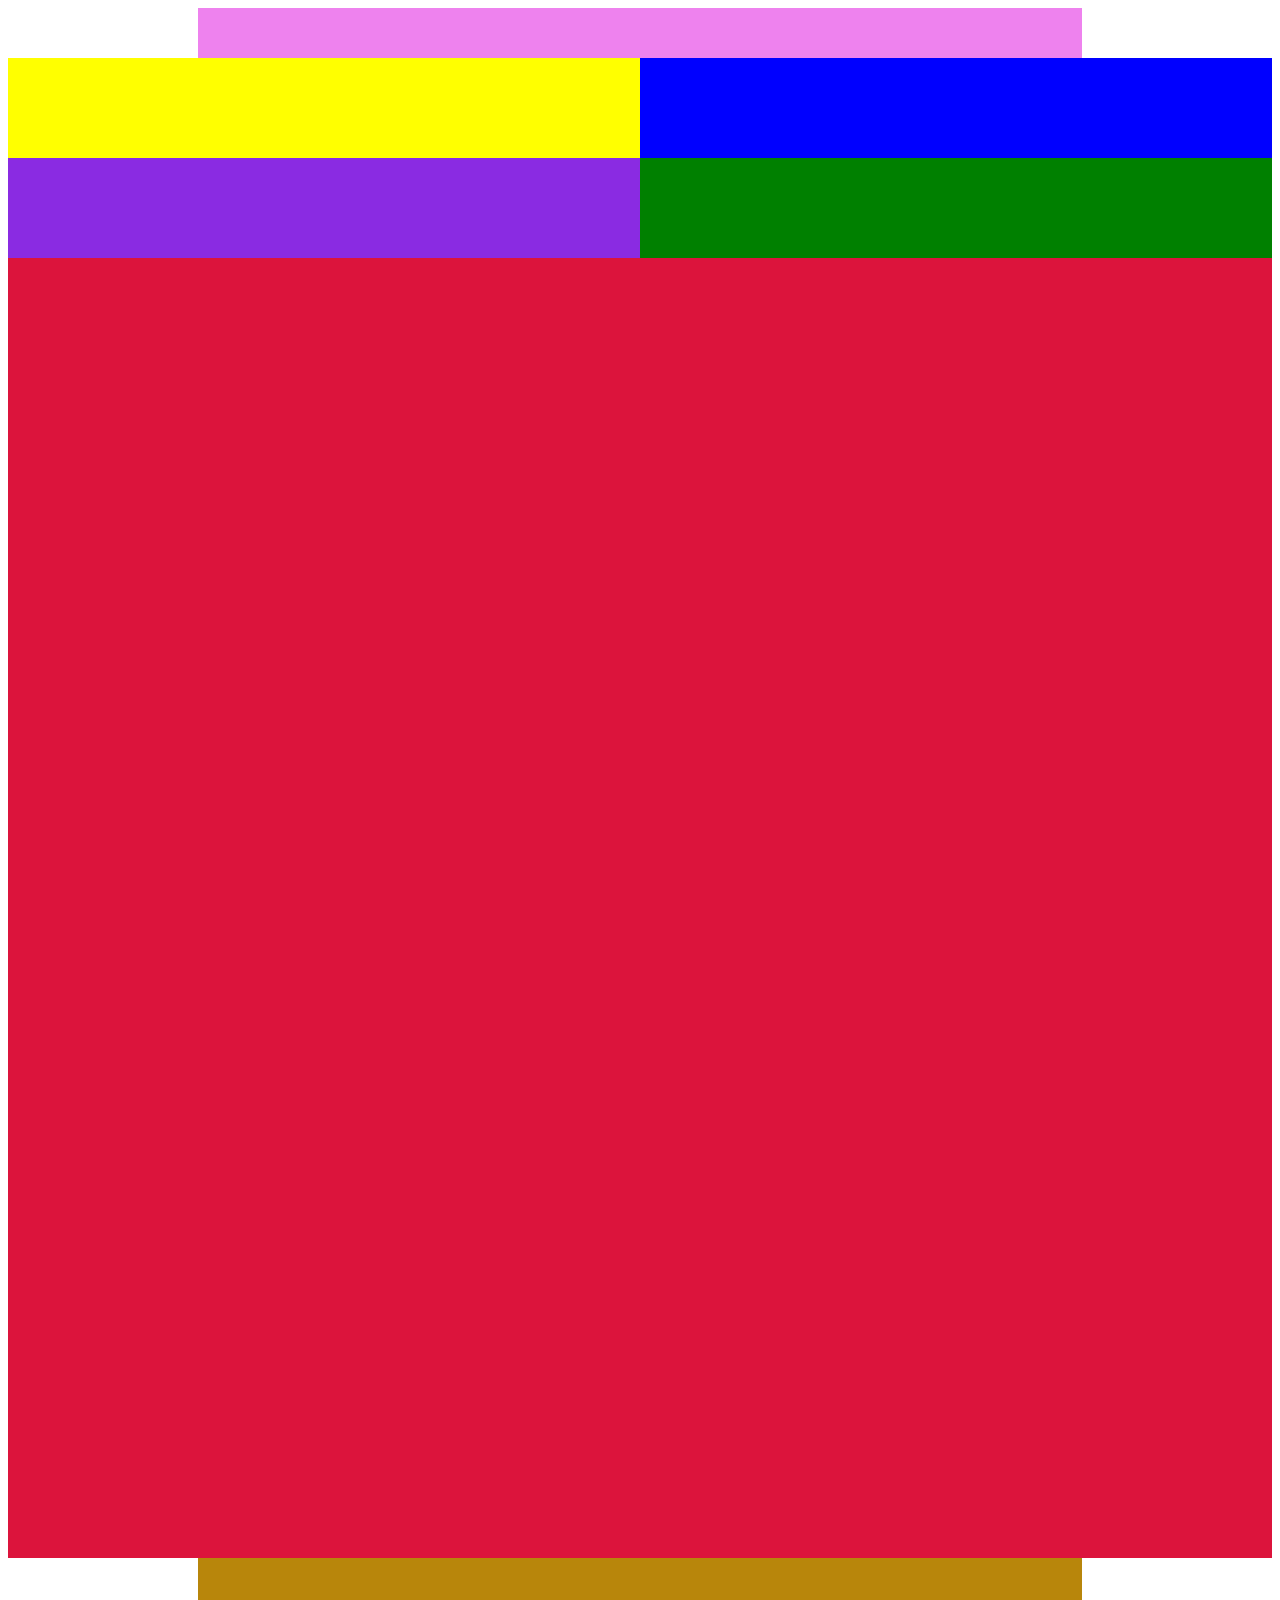
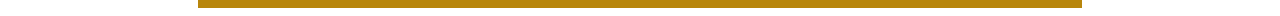
<file: 05-css-position/index.html>
<!DOCTYPE html>
<html lang="en">
<head>
    <meta charset="UTF-8">
    <meta http-equiv="X-UA-Compatible" content="IE=edge">
    <meta name="viewport" content="width=device-width, initial-scale=1.0">
    <title>Position</title>
    <link rel="stylesheet" href="./style/style.css">
</head>
<body>
    <div class="header">

    </div>
    <div class="main">
        <div class="div1">

        </div>
        <div class="div2">

        </div>
        <div class="div3">

        </div>
        <div class="div4">

        </div>
    </div>
    <div class="footer">

    </div>
</body>
</html>
</file>
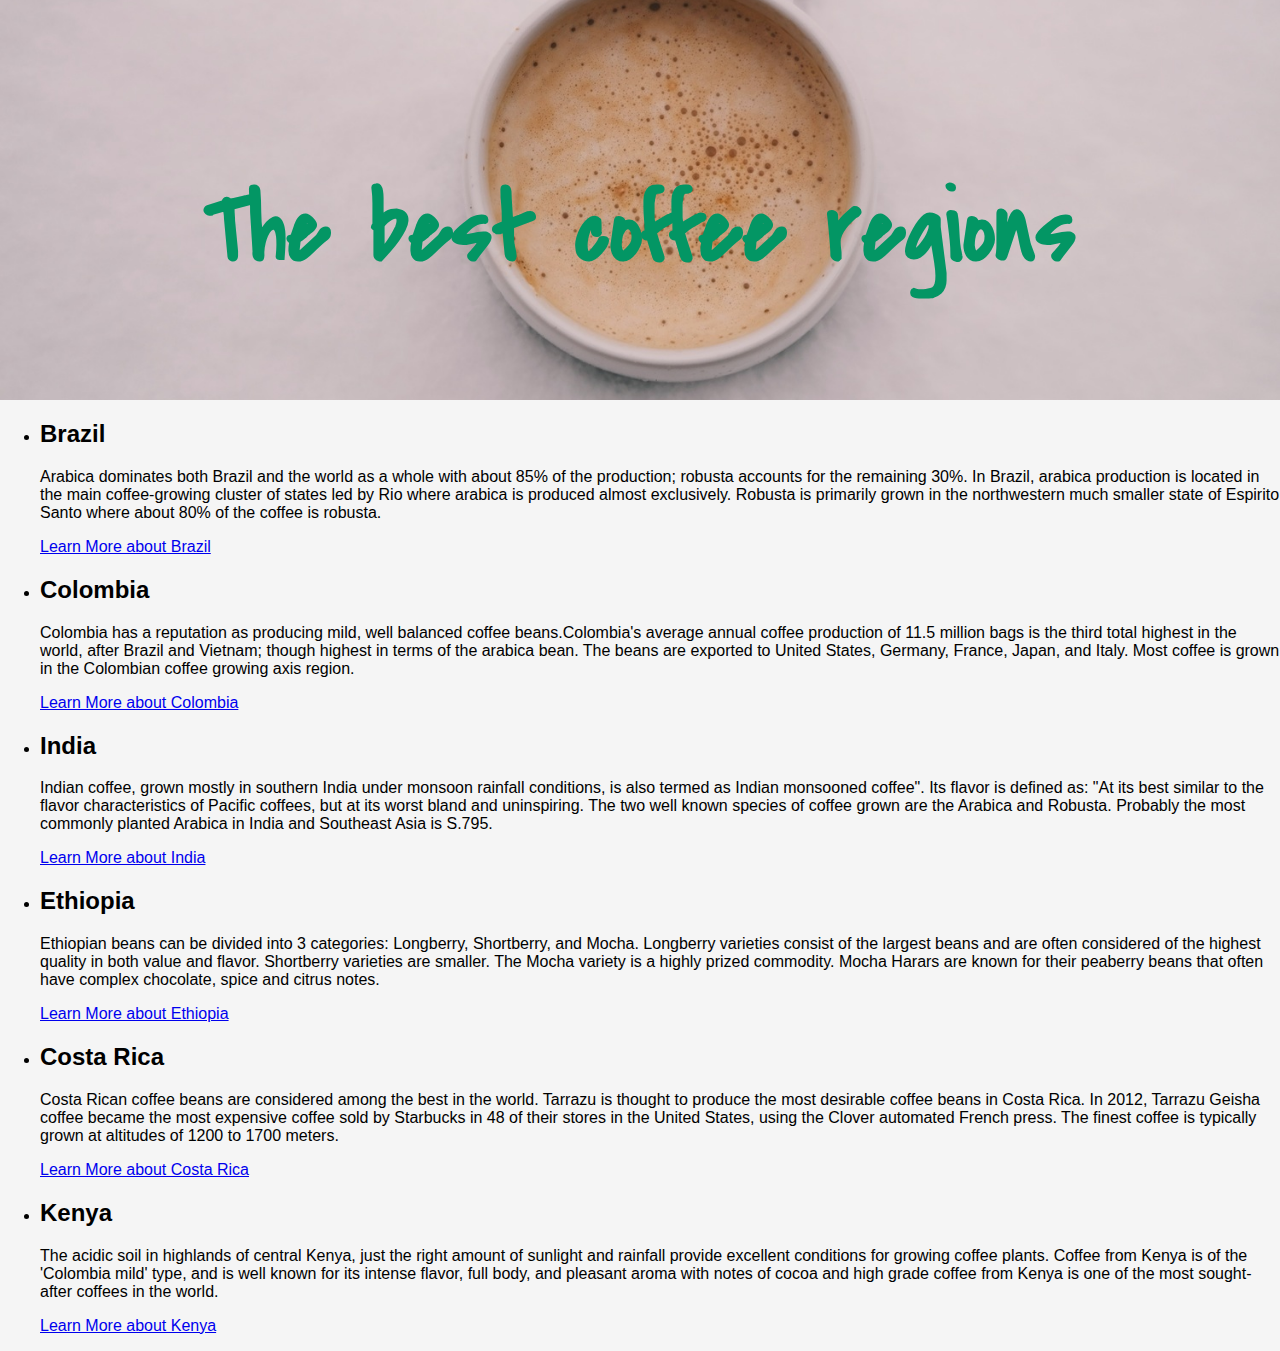
<file: Cofee regions/index.html>
<!DOCTYPE html>
<html lang="en">

<head>
    <meta charset="UTF-8">
    <meta http-equiv="X-UA-Compatible" content="IE=edge">
    <meta name="viewport" content="width=device-width, initial-scale=1.0">
    <title>Coffee regions</title>
    <link rel="icon" href="./style/images/coffee.png">
    <link rel="stylesheet" href="./style/style.css">
    <link rel="preconnect" href="https://fonts.googleapis.com">
    <link rel="preconnect" href="https://fonts.gstatic.com" crossorigin>
    <link
        href="https://fonts.googleapis.com/css2?family=Covered+By+Your+Grace&family=Raleway:wght@100;500;600;800&display=swap"
        rel="stylesheet">
</head>

<body>

    <div class="header" title="best taste">
        <h1>The best coffee regions</h1>
    </div>

    <div class="main">
        <ul>
            <li>
                <h2>Brazil</h2>
                <p>
                    Arabica dominates both Brazil and the world as a whole with about 85% of the production; robusta
                    accounts for the remaining 30%. In Brazil, arabica production is located in the main coffee-growing
                    cluster of states led by Rio where arabica is
                    produced almost exclusively. Robusta is primarily grown in the northwestern much smaller state of
                    Espirito Santo where about 80% of the coffee is robusta.
                </p>
                <a href="https://en.wikipedia.org/wiki/Brazil" target="_blank">Learn More about Brazil</a>
            </li>
            <li>
                <h2>Colombia</h2>
                <p>
                    Colombia has a reputation as producing mild, well balanced coffee beans.Colombia's average annual
                    coffee production of 11.5 million bags is the third total highest in the world, after Brazil and
                    Vietnam; though highest in terms of the arabica
                    bean. The beans are exported to United States, Germany, France, Japan, and Italy. Most coffee is
                    grown in the Colombian coffee growing axis region.
                </p>
                <a href="https://es.wikipedia.org/wiki/Colombia" target="_blank">Learn More about Colombia</a>
            </li>
            <li>
                <h2>India</h2>
                <p>
                    Indian coffee, grown mostly in southern India under monsoon rainfall conditions, is also termed as
                    Indian monsooned coffee". Its flavor is defined as: "At its best similar to the flavor
                    characteristics of Pacific coffees, but at its worst bland and uninspiring. The two well known
                    species of coffee grown are the Arabica and Robusta. Probably the most commonly planted Arabica in
                    India and Southeast Asia is S.795.
                </p>
                <a href="https://en.wikipedia.org/wiki/India" target="_blank">Learn More about India</a>
            </li>
            <li>
                <h2>Ethiopia</h2>
                <p>
                    Ethiopian beans can be divided into 3 categories: Longberry, Shortberry, and Mocha. Longberry
                    varieties consist of the largest beans and are often considered of the highest quality in both value
                    and flavor. Shortberry varieties are smaller. The Mocha variety is a highly prized commodity. Mocha
                    Harars are known for their peaberry beans that often have complex chocolate, spice and citrus notes.
                </p>
                <a href="https://en.wikipedia.org/wiki/Ethiopia" target="_blank">Learn More about Ethiopia
                </a>
            </li>
            <li>
                <h2>Costa Rica</h2>
                <p>
                    Costa Rican coffee beans are considered among the best in the world. Tarrazu is thought to produce
                    the most desirable coffee beans in Costa Rica. In 2012, Tarrazu Geisha coffee became the most
                    expensive coffee sold by Starbucks in 48 of their stores in the United States, using the Clover
                    automated French press. The finest coffee is typically grown at altitudes of 1200 to 1700 meters.
                </p>
                <a href="https://en.wikipedia.org/wiki/Costa_Rica" target="_blank">Learn More about Costa Rica</a>
            </li>
            <li>
                <h2>Kenya</h2>
                <p>
                    The acidic soil in highlands of central Kenya, just the right amount of sunlight and rainfall
                    provide excellent conditions for growing coffee plants. Coffee from Kenya is of the 'Colombia mild'
                    type, and is well known for its intense flavor, full body, and pleasant aroma with notes of cocoa
                    and high grade coffee from Kenya is one of the most sought-after coffees in the world.
                </p>
                <a href="https://en.wikipedia.org/wiki/Kenya" target="_blank">Learn More about Kenya</a>
            </li>
        </ul>
    </div>
</body>

</html>
</file>
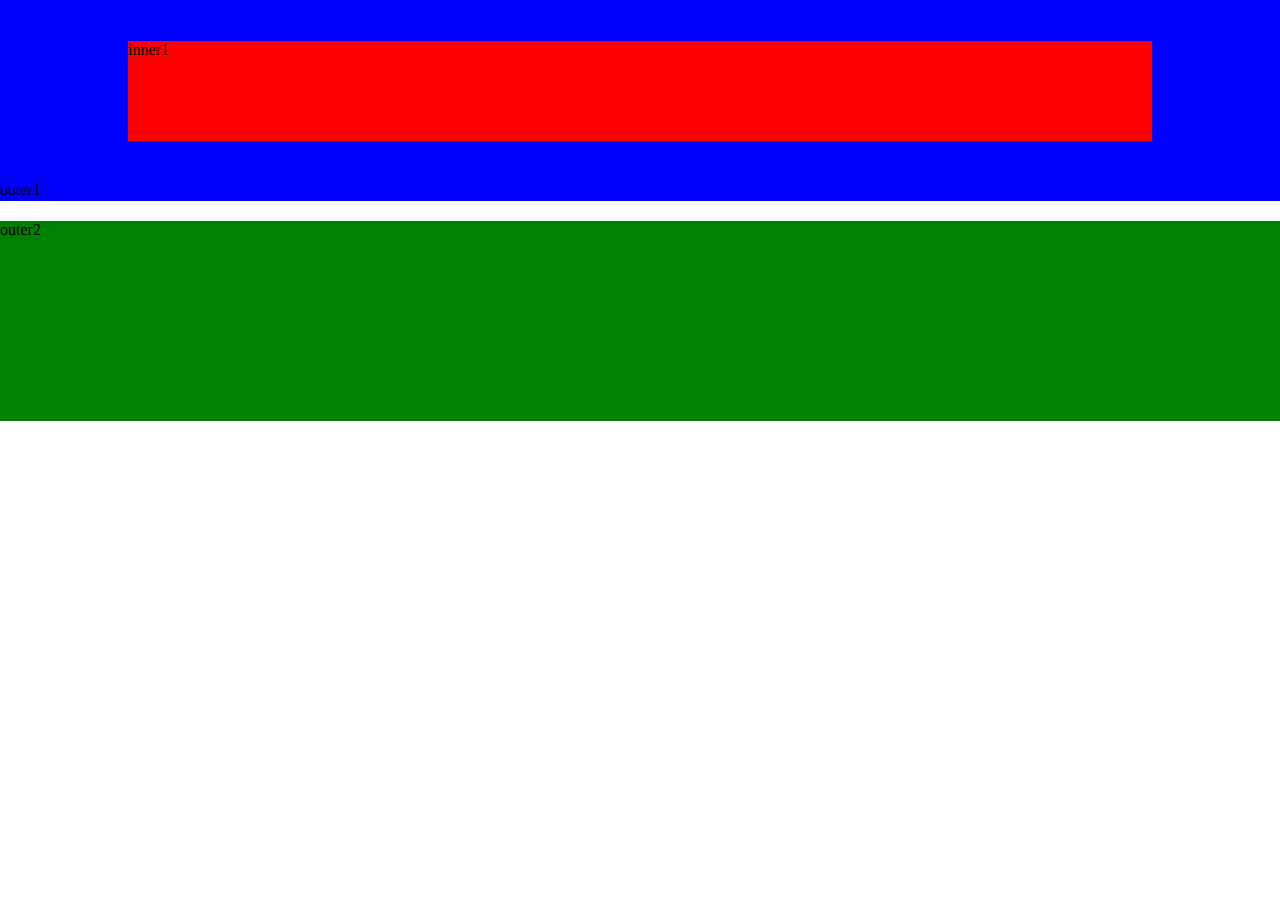
<file: CSS-box-model/index.html>
<!DOCTYPE html>
<html lang="en">
<head>
    <meta charset="UTF-8">
    <meta http-equiv="X-UA-Compatible" content="IE=edge">
    <meta name="viewport" content="width=device-width, initial-scale=1.0">
    <title>Box Model</title>
    <link rel="stylesheet" href="./styles/style.css">
</head>
<body>
    <div class="outer1">
        <div class="inner1">
            inner1
        </div>
        outer1
    </div>
    <div class="outer2">
            outer2
    </div>
</body>
</html>
</file>
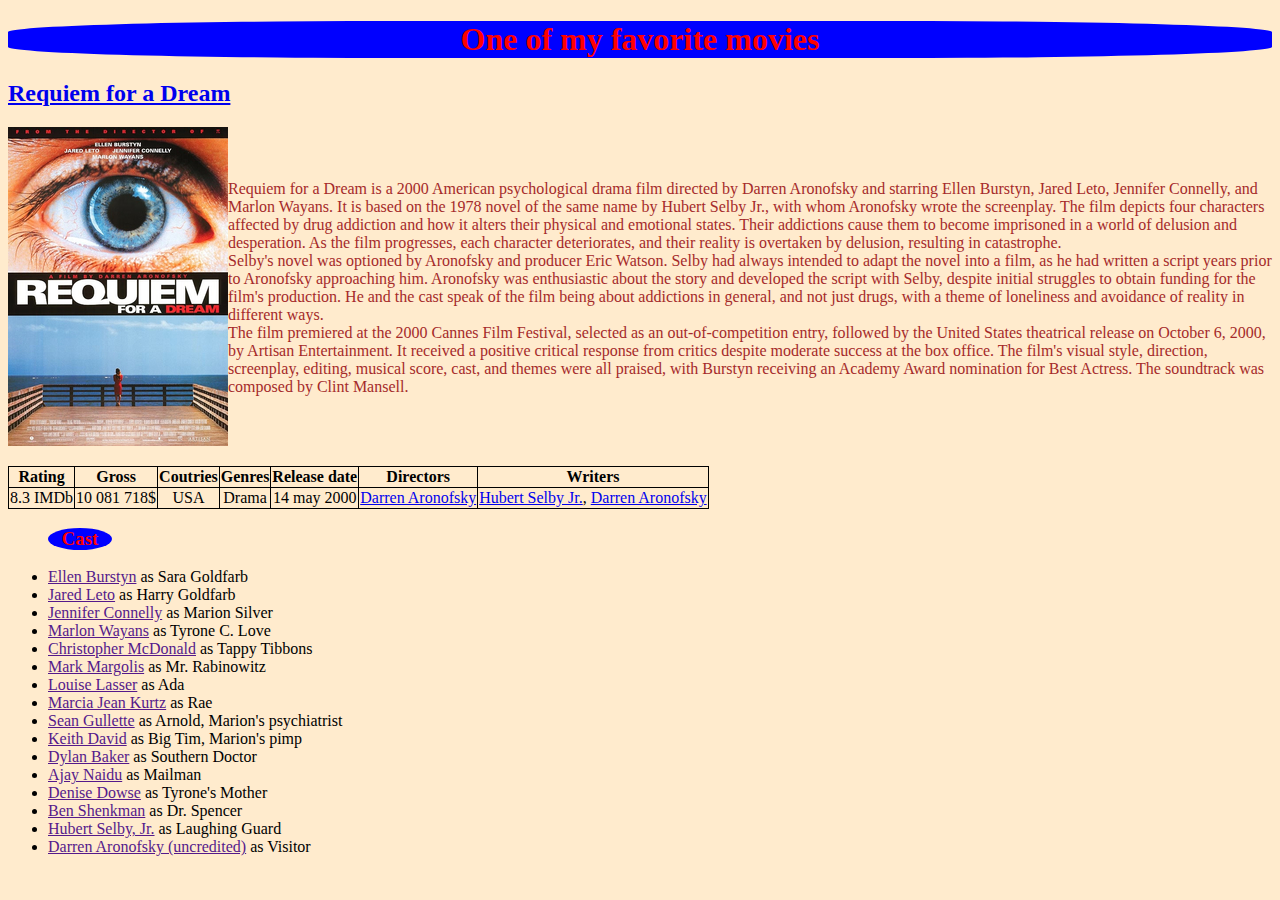
<file: Second-HW/index.html>
<!DOCTYPE html>
<html lang="en">
<head>
    <meta charset="UTF-8">
    <meta http-equiv="X-UA-Compatible" content="IE=edge">
    <meta name="viewport" content="width=device-width, initial-scale=1.0">
    <title>Favorite movie</title>
    <link rel="stylesheet" href="./styles/style.css">
</head>
<body id="background">
    <h1>One of my favorite movies</h1>
    <a href="https://www.imdb.com/title/tt0180093/" target="_blank">
        <h2>Requiem for a Dream</h2>
    </a>
    <p id="top-content">
        <a href="https://www.imdb.com/title/tt0180093/" target="_blank">
            <img src="./styles/images/Requiem_for_a_dream.jpg" alt="promo">
        </a>
        <span id="text">
            Requiem for a Dream is a 2000 American psychological drama film directed by Darren Aronofsky and starring Ellen Burstyn, Jared Leto, Jennifer Connelly, and Marlon Wayans. It is based on the 1978 novel of the same name by Hubert Selby Jr., with whom Aronofsky wrote the screenplay. The film depicts four characters affected by drug addiction and how it alters their physical and emotional states. Their addictions cause them to become imprisoned in a world of delusion and desperation. As the film progresses, each character deteriorates, and their reality is overtaken by delusion, resulting in catastrophe.
            <br>
            Selby's novel was optioned by Aronofsky and producer Eric Watson. Selby had always intended to adapt the novel into a film, as he had written a script years prior to Aronofsky approaching him. Aronofsky was enthusiastic about the story and developed the script with Selby, despite initial struggles to obtain funding for the film's production. He and the cast speak of the film being about addictions in general, and not just drugs, with a theme of loneliness and avoidance of reality in different ways.
            <br>
            The film premiered at the 2000 Cannes Film Festival, selected as an out-of-competition entry, followed by the United States theatrical release on October 6, 2000, by Artisan Entertainment. It received a positive critical response from critics despite moderate success at the box office. The film's visual style, direction, screenplay, editing, musical score, cast, and themes were all praised, with Burstyn receiving an Academy Award nomination for Best Actress. The soundtrack was composed by Clint Mansell.
        </span> 
    </p>
    <p>
        <table id="table">
            <tr>
                <th>Rating</th>
                <th>Gross</th>
                <th>Coutries</th>
                <th>Genres</th>
                <th>Release date</th>
                <th>Directors</th>
                <th>Writers</th>
            </tr>
            <tr>
                <td>8.3 IMDb</td>
                <td>10 081 718$</td>
                <td>USA</td>
                <td>Drama</td>
                <td>14 may 2000</td>
                <td><a href="https://en.wikipedia.org/wiki/Darren_Aronofsky" target="_blank">Darren Aronofsky</a></td>
                <td><a href="https://en.wikipedia.org/wiki/Hubert_Selby_Jr." target="_blank">Hubert Selby Jr.</a>, <a href="https://en.wikipedia.org/wiki/Darren_Aronofsky" target="_blank">Darren Aronofsky</a></td>
            </tr>
        </table>
    </p>
    <ul>
        <h3>Cast</h3>
        <li><a href="" target="_blank">Ellen Burstyn</a> as Sara Goldfarb</li>
        <li><a href="" target="_blank">Jared Leto</a>  as Harry Goldfarb</li>
        <li><a href="" target="_blank">Jennifer Connelly</a> as Marion Silver</li>
        <li><a href="" target="_blank">Marlon Wayans</a> as Tyrone C. Love</li>
        <li><a href="" target="_blank">Christopher McDonald</a> as Tappy Tibbons</li>
        <li><a href="" target="_blank">Mark Margolis</a> as Mr. Rabinowitz</li>
        <li><a href="" target="_blank">Louise Lasser</a> as Ada</li>
        <li><a href="" target="_blank">Marcia Jean Kurtz</a> as Rae</li>
        <li><a href="" target="_blank">Sean Gullette</a> as Arnold, Marion's psychiatrist</li>
        <li><a href="" target="_blank">Keith David</a> as Big Tim, Marion's pimp
        <li><a href="" target="_blank">Dylan Baker</a> as Southern Doctor</li>
        <li><a href="" target="_blank">Ajay Naidu</a> as Mailman</li>
        <li><a href="" target="_blank">Denise Dowse</a> as Tyrone's Mother</li>
        <li><a href="" target="_blank">Ben Shenkman</a> as Dr. Spencer</li>
        <li><a href="" target="_blank">Hubert Selby, Jr.</a> as Laughing Guard</li>
        <li><a href="" target="_blank">Darren Aronofsky (uncredited)</a> as Visitor</li>
    </ul> 
    
</body>
</html>
</file>
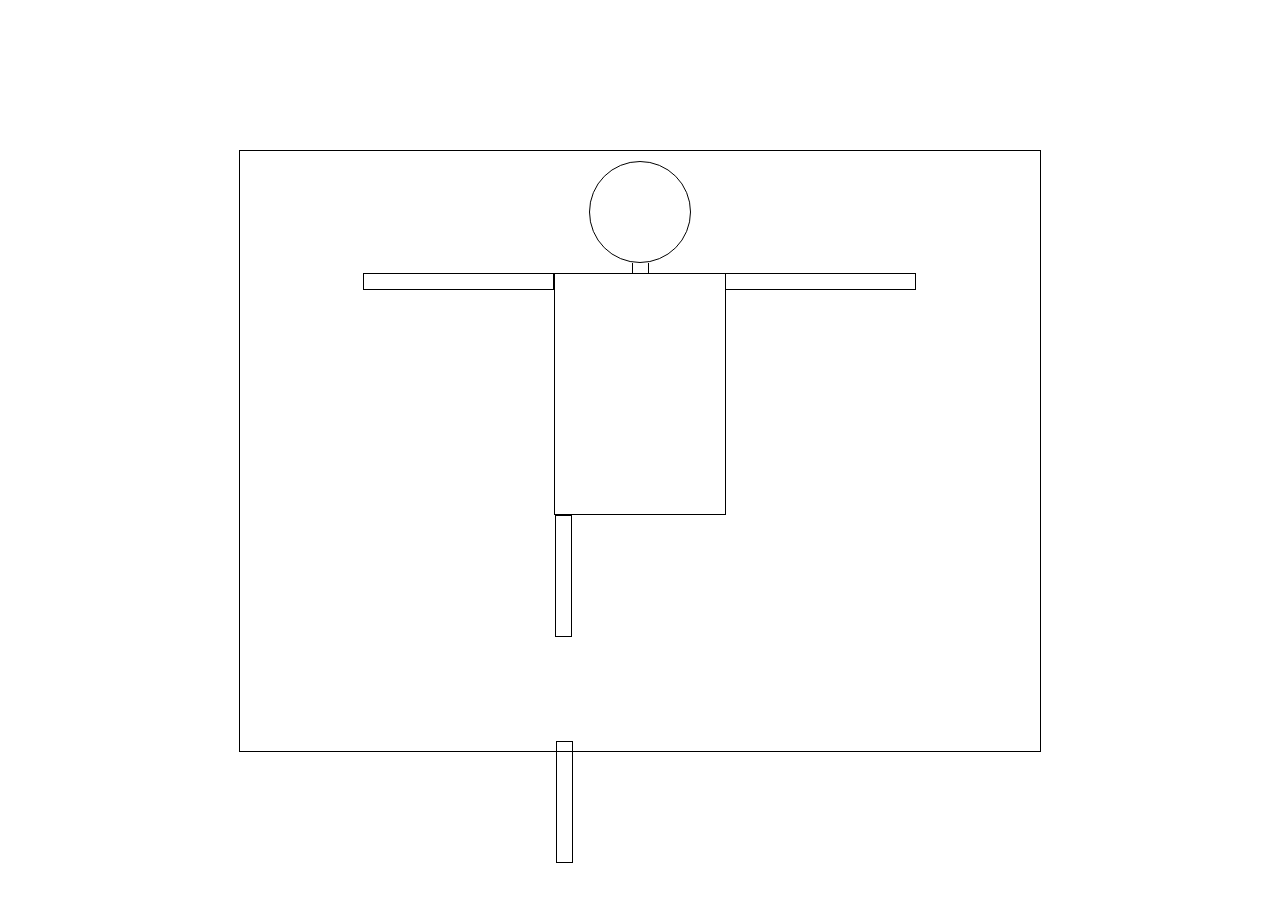
<file: WEBINAR-box-model/index.html>
<!DOCTYPE html>
<html lang="en">
<head>
    <meta charset="UTF-8">
    <meta http-equiv="X-UA-Compatible" content="IE=edge">
    <meta name="viewport" content="width=device-width, initial-scale=1.0">
    <title>Document</title>
    <link rel="stylesheet" href="./styles/style.css">
</head>
<body>
    <div class="container">
    <div id="head">

    </div>
    <div id="neck">

    </div>

    <div id="body">
        <div id="left" class="arms">
            <div id="right" class="arms">

            </div>
        </div>

        <div id="leftl" class="legs">

            <div id="rightl" class="legs"></div>

            </div>          
        
        </div>
    </div>

    

    

    
    </div>

    
</body>
</html>
</file>
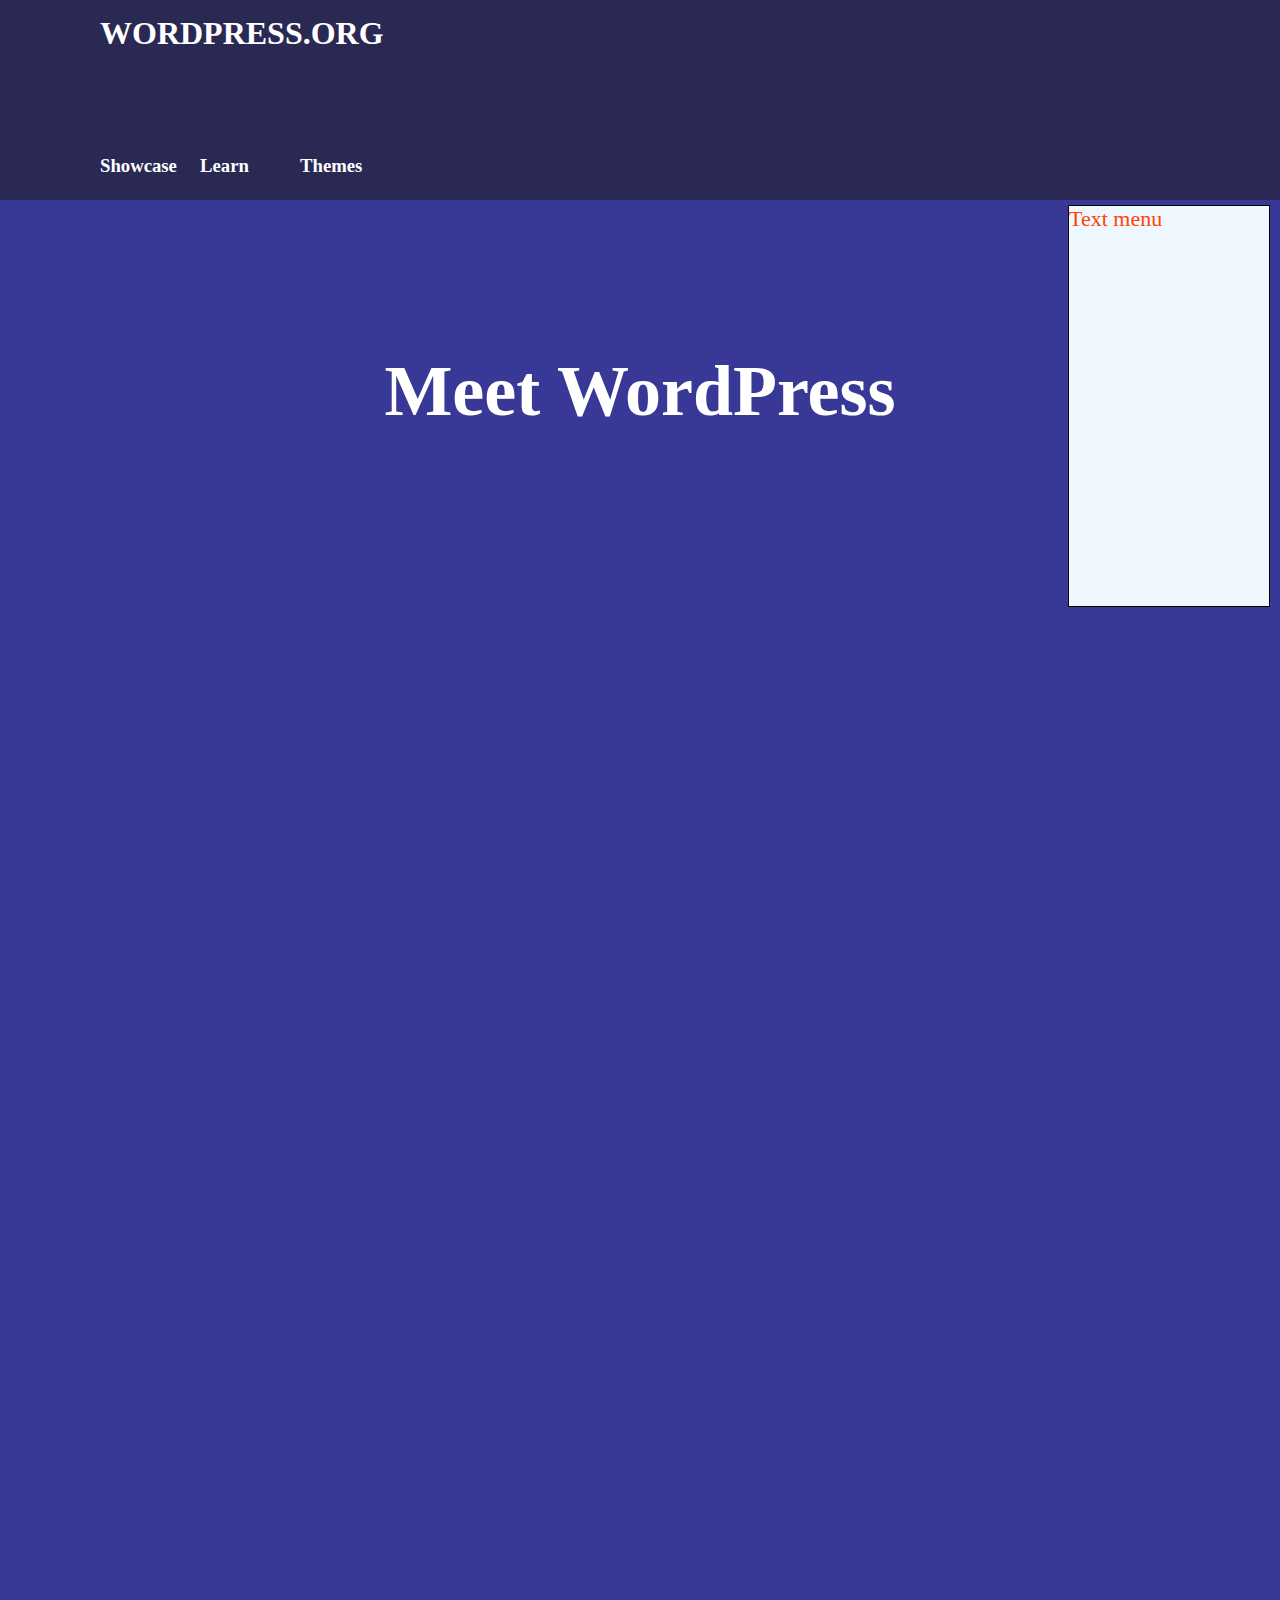
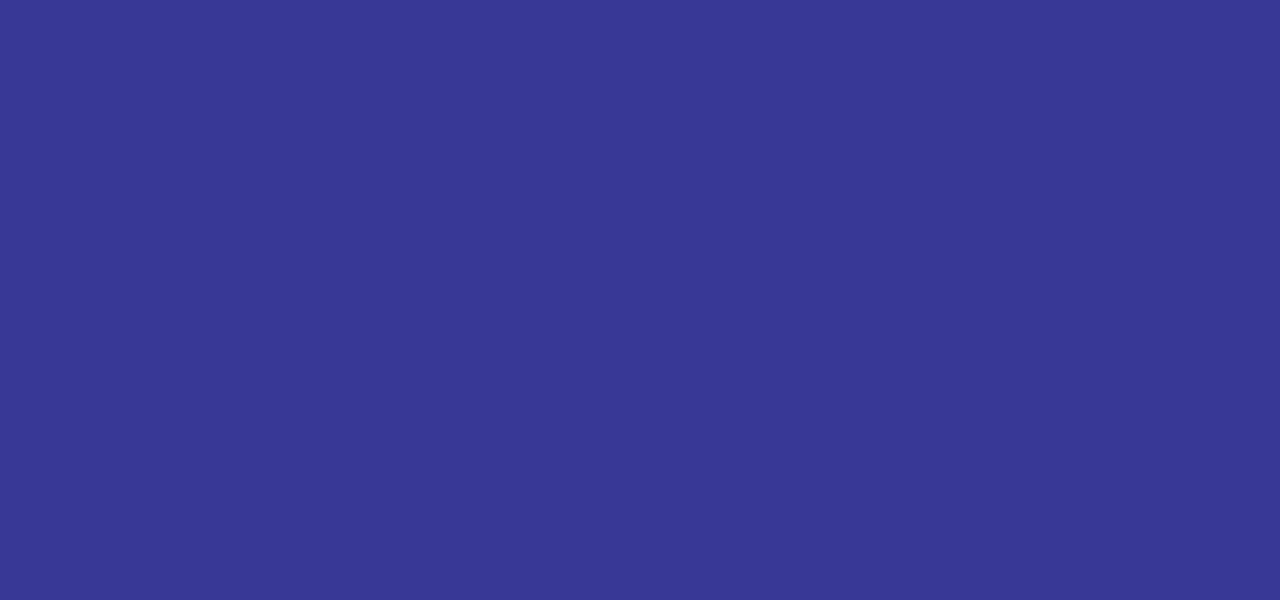
<file: WEBINAR-css-position/index.html>
<!DOCTYPE html>
<html lang="en">
<head>
    <meta charset="UTF-8">
    <meta http-equiv="X-UA-Compatible" content="IE=edge">
    <meta name="viewport" content="width=device-width, initial-scale=1.0">
    <title>MySite</title>
    <link rel="stylesheet" href="./style/style.css">
</head>
<body>
    <div id="header">
        <div id="logo-search">
            <h1>wordpress.org</h1>
        </div>
        <div id="navigation">
            <h3 id="show-case">
                Showcase
            </h3>
            <h3 id="learn">
                Learn
            </h3>
            <h3 id="themes">
                Themes
            </h3>
        </div>
    </div>

    <div id="main">
        <h2 id="main-text">Meet WordPress</h2>
    </div>

    <div id="slide-menu">
        Text menu
    </div>
</body>
</html>
</file>
<file: 05-css-position/style/style.css>
.header, .footer{
    height: 50px;
    width: 70%;
    margin: 0 auto;
}

.header{
    background-color: violet;
    top: 0;
    right: 15%;
}

.footer{
    background-color: darkgoldenrod;
}

.main{
    height: 1500px;
    background-color: crimson;
    position: relative;
}

.div1, .div2, .div3, .div4{
height: 100px;
width: 50%;
}
.div1{
    background-color: yellow;
}
.div2{
    background-color: blue;
    position: absolute;
    top: 0;
    right: 0;
}
.div3{
    background-color: green;
    position: absolute;
    top: 100px;
    right: 0;
}
.div4{
    background-color: blueviolet;
}
</file>
<file: Cofee regions/style/style.css>
body{
    margin: 0;
    background-color: whitesmoke;
    font-family: 'Releway', sans-serif;
}

.header{
    height: 400px;
    text-align: center;
    background-image: url("../style/images/coffee-bgnd.jpeg");
    background-position: center;
    background-size: cover;
}

h1{
    font-size: 100px;
    font-family: 'Covered By Your Grace', cursive;
    color:rgb(3, 150, 100);
    margin: 0;
    padding-top: 18vh;
}
</file>
<file: CSS-box-model/styles/style.css>
body{
    margin: 0px;
}
.outer1{
    height: 200px;
    background-color: blue;
    margin-bottom: 10px;
    /* border-top: 1px solid black; */
    padding-top: 1px;
}
.outer2{
    height: 200px;
    background-color: green;
    margin-top: 20px;
}
.inner1{
    height: 100px;
    width: 80%;
    background-color: red;
    margin: 40px auto;
}
</file>
<file: Second-HW/styles/style.css>
#background{
    background-color: blanchedalmond;
}
#table, tr, th, td{
    border: 1px solid;
    text-align: center;
    border-collapse: collapse;
}
h1{
    text-align: center;
    color: red;
}
#top-content{
    display: flex;
    flex-direction: row;
    align-items: center;
}
h1{
    background-color:blue;
    border-radius: 30%;
}
#text{
    font-size: 16px;
    color: brown;
}
h3{
    max-width: 5vw;
    border-radius: 50%;
    background-color: blue;
    text-align: center;
    color:red;
}
</file>
<file: WEBINAR-box-model/styles/style.css>
*{
    margin: 0;
    padding: 0;
}

.container{
    margin: 0 auto;
    border: 1px solid black;
    width: 800px;
    height: 600px;
    margin-top: calc((100vh - 600px) / 2);
}

#head{
    width: 100px;
    height: 100px;
    border-radius: 50%;
    border: 1px solid black;
    margin: 0 auto;
    margin-top: 10px;
}

#neck{
    width: 15px;
    height: 10px;
    border-right: 1px solid black;
    border-left: 1px solid black;
    margin: 0 auto;
}

#body{
    width: 170px;
    height: 240px;
    border: 1px solid black;
    margin: 0 auto;
}

.arms {
    width: 189px;
    height: 15px;
    border: 1px solid black;
    margin-top: -1px;
}

#left{
    margin-left: 170px;
}
#right{
    margin-top: -1px;
    margin-left: -363px;
}

.legs{
    width: 15px;
    height: 120px;
    border: 1px solid black;
    margin-top: 225px;
}
#
</file>
<file: WEBINAR-css-position/style/style.css>
*{
    margin: 0;
    padding: 0;
}

body{
    overflow-x: hidden;
}

#header{
    background-color: rgb(41, 41, 83);
    width: 100%;
    height: 200px;
    position:relative;
}

#logo-search{
    color: white;
    text-transform: uppercase;
    position: relative;
    left: 100px;
    top: 15px;
}

#navigation{
    position: absolute;
    bottom: 0;
    height: 45px;
}

#show-case, 
#learn, 
#themes{
    color: white;
    position: absolute;
    width: 100px;
    cursor: pointer;
}

#show-case:hover, 
#learn:hover, 
#themes:hover{
    color: rgb(94, 94, 223);
}

#show-case{
    left: 100px;
}

#learn{
    left: 200px;
}

#themes{
    left: 300px;
}

#main{
    background-color: rgb(56, 56, 150);
    height: 2000px;
    width: 100%;
}

#main-text{
    text-align: center;
    color: white;
    position: relative;
    top: 150px;
    font-size: 72px;
}

#slide-menu{
    width: 200px;
    height: 400px;
    background-color: aliceblue;
    border: 1px solid black;
    position: fixed;
    right: 10px;
    top: 205px;
    color: orangered;
    font-size: 22px;
}
</file>
